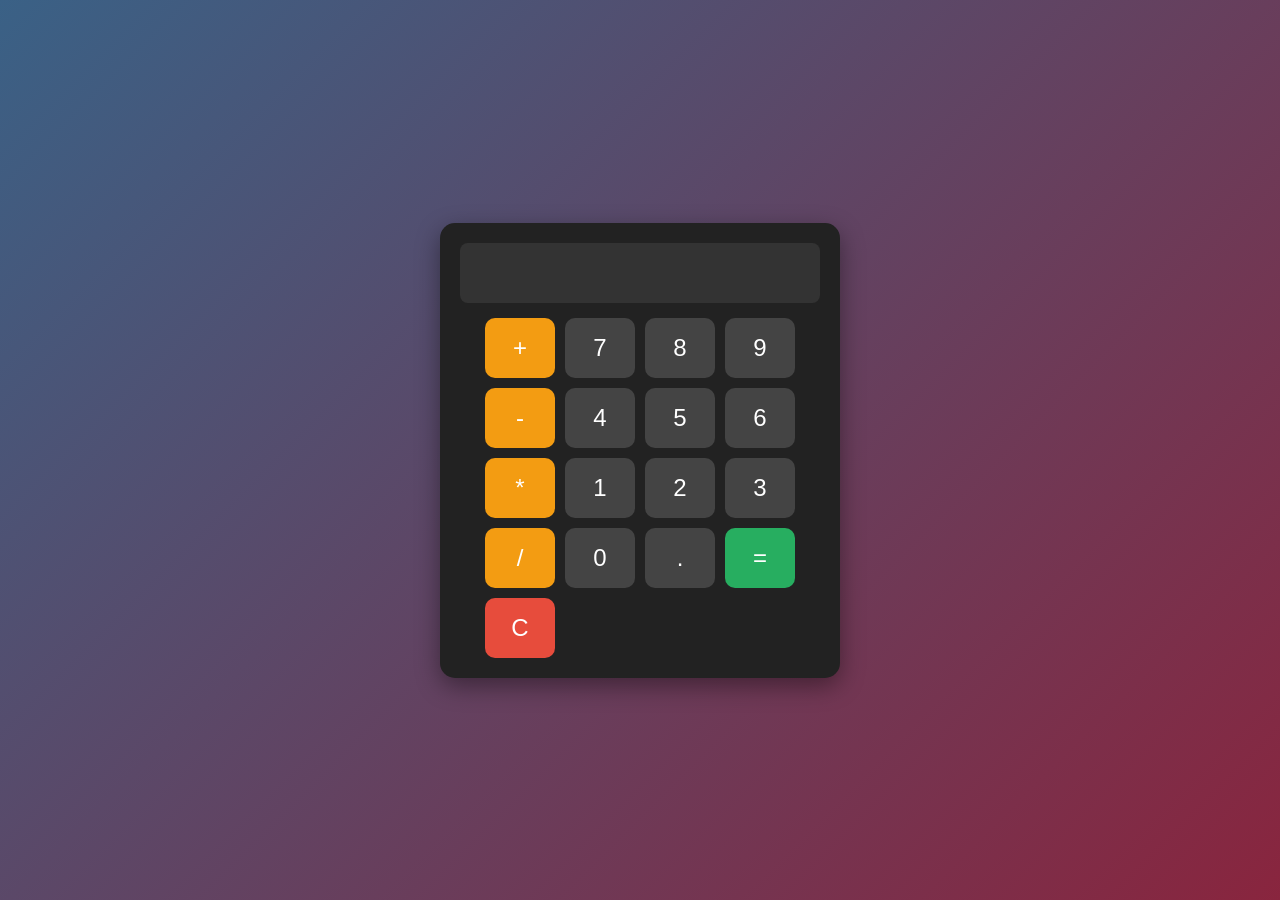
<file: Caculator/Caculator.html>
<!DOCTYPE html>
<html lang="en">
<head>
    <meta charset="UTF-8">
    <meta name="viewport" content="width=device-width, initial-scale=1.0">
    <title>Caculator</title>
    <link rel="stylesheet" href="Caculator.css">
</head>
<body>
    <div id="cacilator">
        <input id="display" readonly>
        <div id="keys">
            <button onclick="appendToDisplay('+')">+</button>
            <button onclick="appendToDisplay('7')">7</button>
            <button onclick="appendToDisplay('8')">8</button>
            <button onclick="appendToDisplay('9')">9</button>
            <button onclick="appendToDisplay('-')">-</button>
            <button onclick="appendToDisplay('4')">4</button>
            <button onclick="appendToDisplay('5')">5</button>
            <button onclick="appendToDisplay('6')">6</button>
            <button onclick="appendToDisplay('*')">*</button>
            <button onclick="appendToDisplay('1')">1</button>
            <button onclick="appendToDisplay('2')">2</button>
            <button onclick="appendToDisplay('3')">3</button>
            <button onclick="appendToDisplay('/')">/</button>
            <button onclick="appendToDisplay('0')">0</button>
            <button onclick="appendToDisplay('.')">.</button>
            <button onclick="caculate()">=</button>
            <button onclick="clearDisplay()">C</button>
        </div>
    </div>


    <script src="Caculator.js"></script>
</body>
</html>
</file>
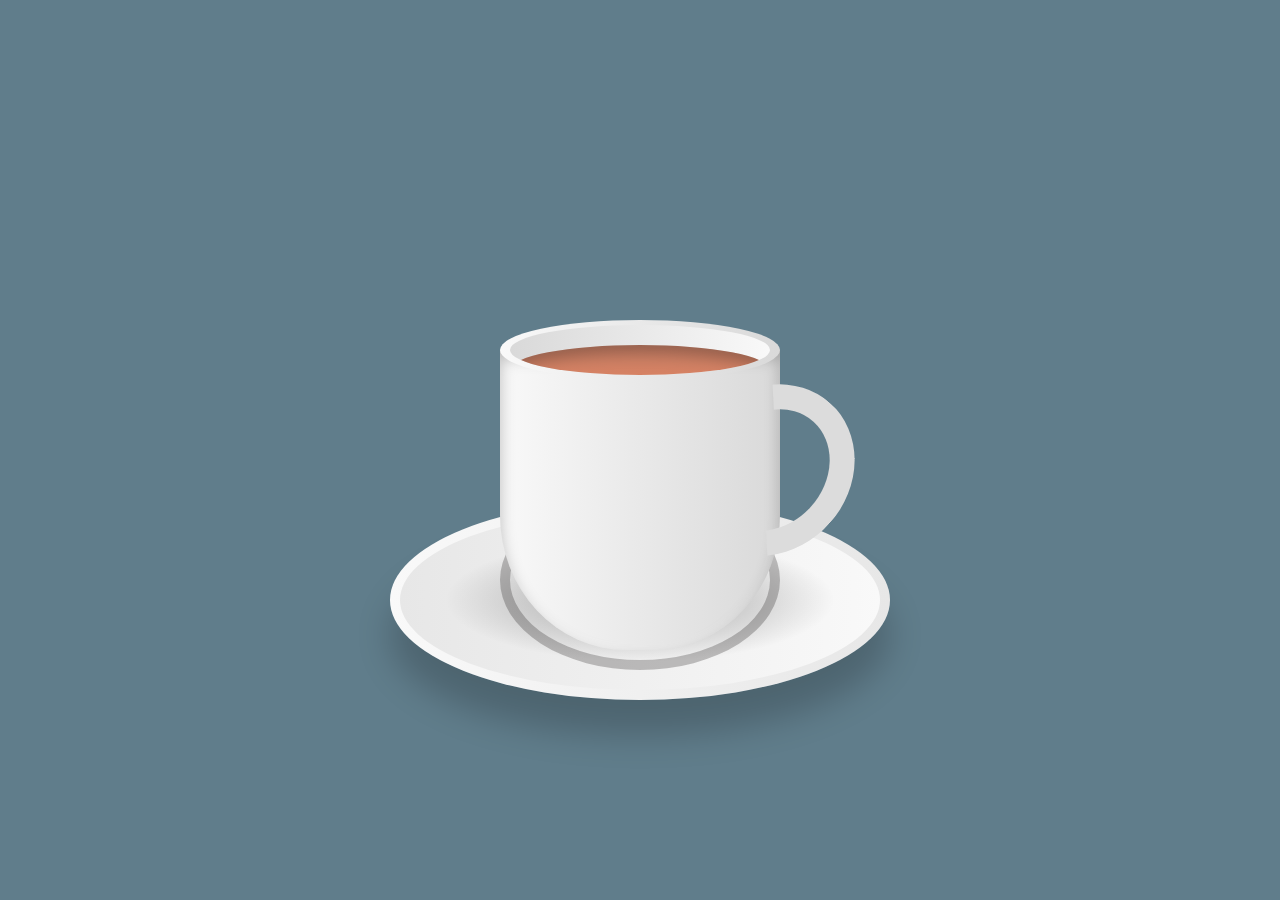
<file: coffee cup/coffeecup.html>
<!DOCTYPE html>
<html lang="en">
<head>
    <meta charset="UTF-8">
    <meta name="viewport" content="width=device-width, initial-scale=1.0">
    <title>coffee cup animation</title>
    <link rel="stylesheet" href="coffeecup.css">
</head>
<body>
    <div class="container">
        <div class="plate">
            <div class="platecricle"></div>
        </div>
        <div class="cup">
            <div class="top">
                <div class="vapour">
                    <span style="--i:2;"></span>
                    <span style="--i:7;"></span>
                    <span style="--i:1;"></span>
                    <span style="--i:12;"></span>
                    <span style="--i:5;"></span>
                    <span style="--i:15;"></span>
                    <span style="--i:3;"></span>
                    <span style="--i:9;"></span>
                    <span style="--i:18;"></span>
                    <span style="--i:6;"></span>
                    <span style="--i:20;"></span>
                    <span style="--i:11;"></span>
                    <span style="--i:4;"></span>
                    <span style="--i:14;"></span>
                    <span style="--i:19;"></span>
                    <span style="--i:8;"></span>
                    <span style="--i:16;"></span>
                    <span style="--i:10;"></span>
                    <span style="--i:13;"></span>
                    <span style="--i:17;"></span>
                </div>

                <div class="circle">
              <div class="tea">
              </div>
              </div>
            </div>
        </div>
            <div class="handle"></div>
        </div>
    </div>


    <script src="coffeecup.js"></script>
</body>
</html>
</file>
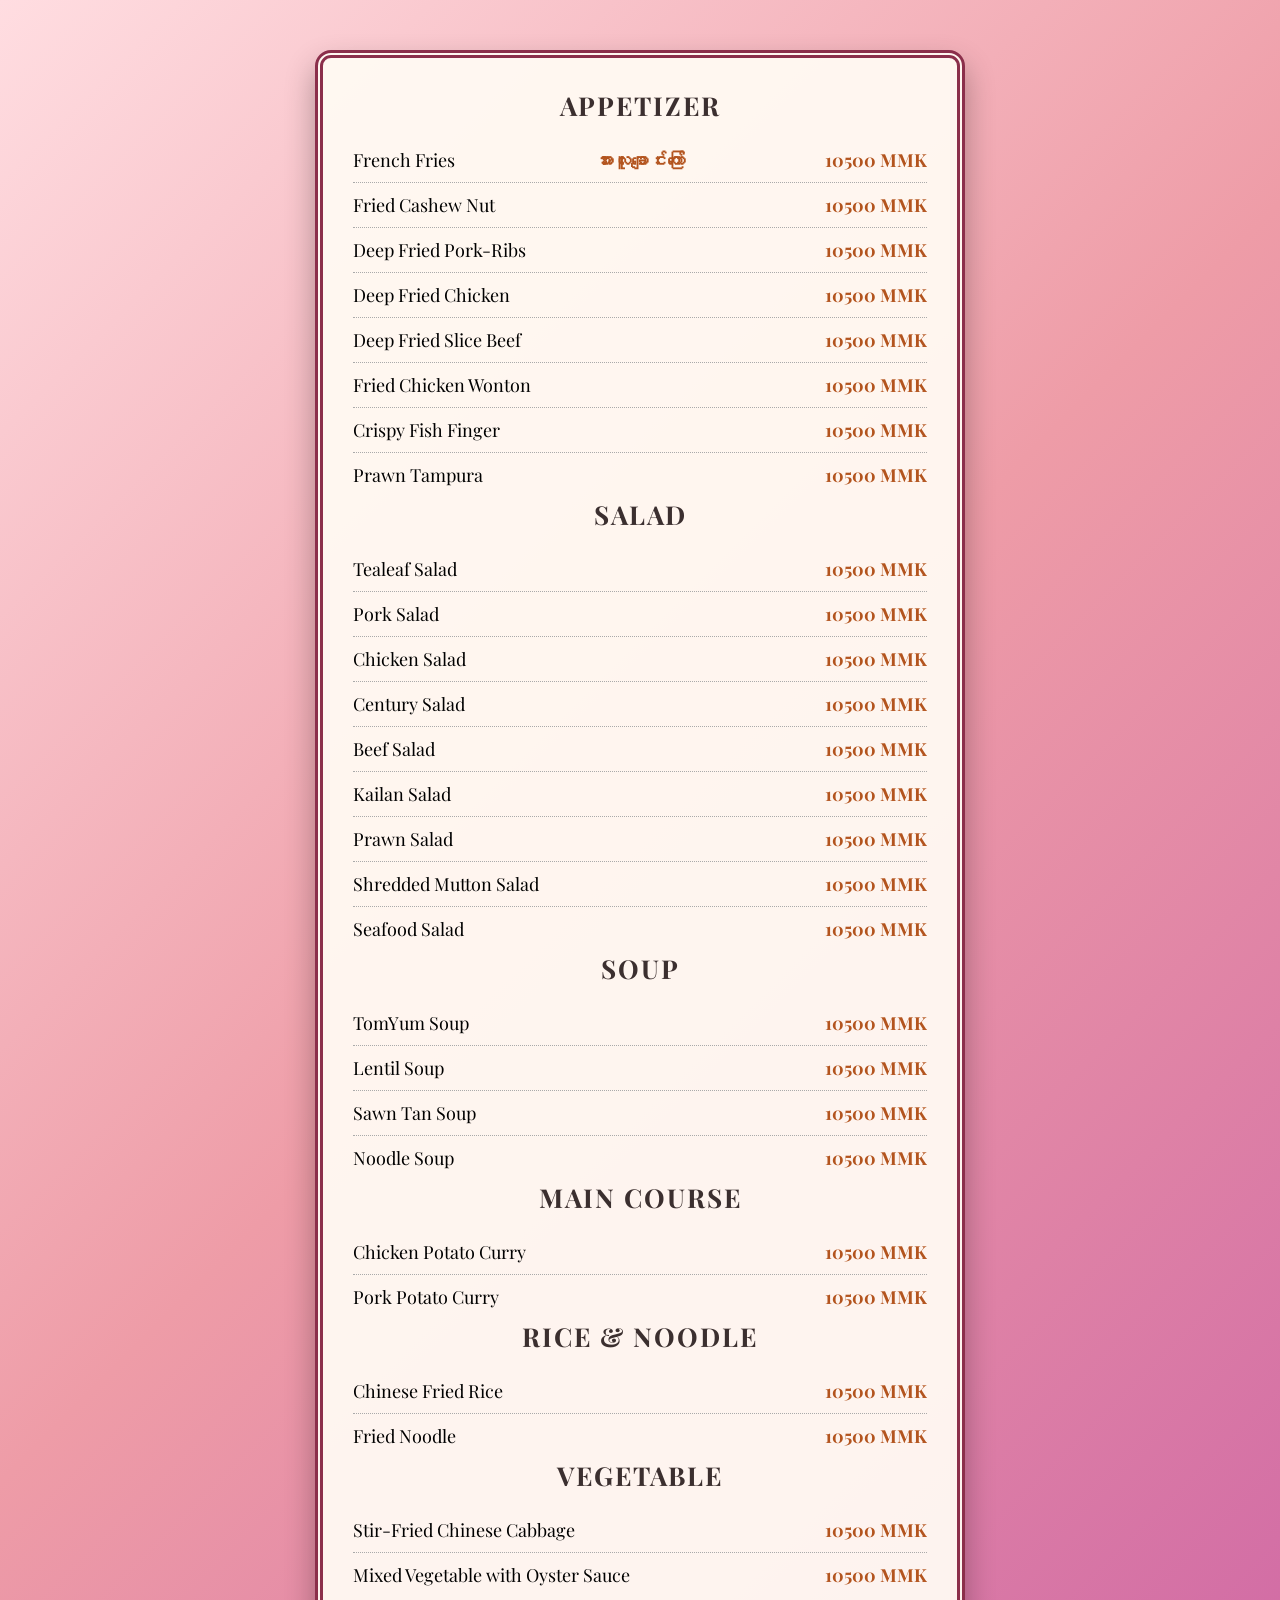
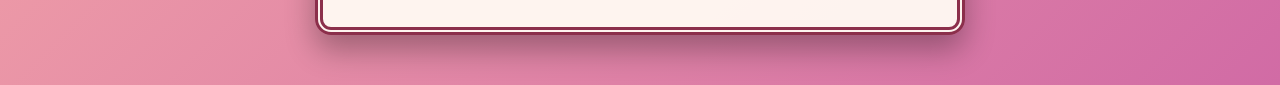
<file: Hotel Sakura Princess Menu - Copy/Food Menu.html>
<!DOCTYPE html>
<html lang="en">
<head>
    <meta charset="UTF-8">
    <meta name="viewport" content="width=device-width, initial-scale=1.0">
    <title>Food Menu</title>
    <link href="https://fonts.googleapis.com/css2?family=Playfair+Display&display=swap" rel="stylesheet">

    <!-- Link to CSS file -->
    <link rel="stylesheet" href="Food Menu.css">
</head>
<body>
    <!-- Sakura Falling Effect -->
<div class="sakura">
    <span>🌸</span><span>🌸</span><span>🌸</span><span>🌸</span><span>🌸</span>
    <span>🌸</span><span>🌸</span><span>🌸</span><span>🌸</span><span>🌸</span>
    <span>🌸</span><span>🌸</span><span>🌸</span><span>🌸</span><span>🌸</span>
    <span>🌸</span><span>🌸</span><span>🌸</span><span>🌸</span><span>🌸</span>
    <span>🌸</span><span>🌸</span><span>🌸</span><span>🌸</span><span>🌸</span>
</div>

    <section class="menu">

        <div class="appetizer">
            <h2>Appetizer</h2>
            <ul>
                <li>French Fries<span>အားလူးချောင်းကြော်</span> <span>10500 MMK</span> </li>
                <li>Fried Cashew Nut <span>10500 MMK</span></li>
                <li>Deep Fried Pork-Ribs <span>10500 MMK</span></li>
                <li>Deep Fried Chicken <span>10500 MMK</span></li>
                <li>Deep Fried Slice Beef <span>10500 MMK</span></li>
                <li>Fried Chicken Wonton <span>10500 MMK</span></li>
                <li>Crispy Fish Finger <span>10500 MMK</span></li>
                <li>Prawn Tampura <span>10500 MMK</span></li>
            </ul>
        </div>

        <div class="salad">
            <h2>Salad</h2>
            <ul>
                <li>Tealeaf Salad <span>10500 MMK</span></li>
                <li>Pork Salad <span>10500 MMK</span></li>
                <li>Chicken Salad <span>10500 MMK</span></li>
                <li>Century Salad <span>10500 MMK</span></li>
                <li>Beef Salad <span>10500 MMK</span></li>
                <li>Kailan Salad <span>10500 MMK</span></li>
                <li>Prawn Salad <span>10500 MMK</span></li>
                <li>Shredded Mutton Salad <span>10500 MMK</span></li>
                <li>Seafood Salad <span>10500 MMK</span></li>
            </ul>
        </div>

        <div class="soup">
            <h2>Soup</h2>
            <ul>
                <li>TomYum Soup <span>10500 MMK</span></li>
                <li>Lentil Soup <span>10500 MMK</span></li>
                <li>Sawn Tan Soup <span>10500 MMK</span></li>
                <li>Noodle Soup <span>10500 MMK</span></li>
            </ul>
        </div>

        <div class="main-course">
            <h2>Main Course</h2>
            <ul>
                <li>Chicken Potato Curry <span>10500 MMK</span></li>
                <li>Pork Potato Curry <span>10500 MMK</span></li>
            </ul>
        </div>

        <div class="rice-noodle">
            <h2>Rice & Noodle</h2>
            <ul>
                <li>Chinese Fried Rice <span>10500 MMK</span></li>
                <li>Fried Noodle <span>10500 MMK</span></li>
            </ul>
        </div>

        <div class="vegetable">
            <h2>Vegetable</h2>
            <ul>
                <li>Stir-Fried Chinese Cabbage <span>10500 MMK</span></li>
                <li>Mixed Vegetable with Oyster Sauce <span>10500 MMK</span></li>
            </ul>
        </div>

    </section>

    <!-- Optional JS file -->
    <script src="Food Menu.js"></script>

</body>
</html>
</file>
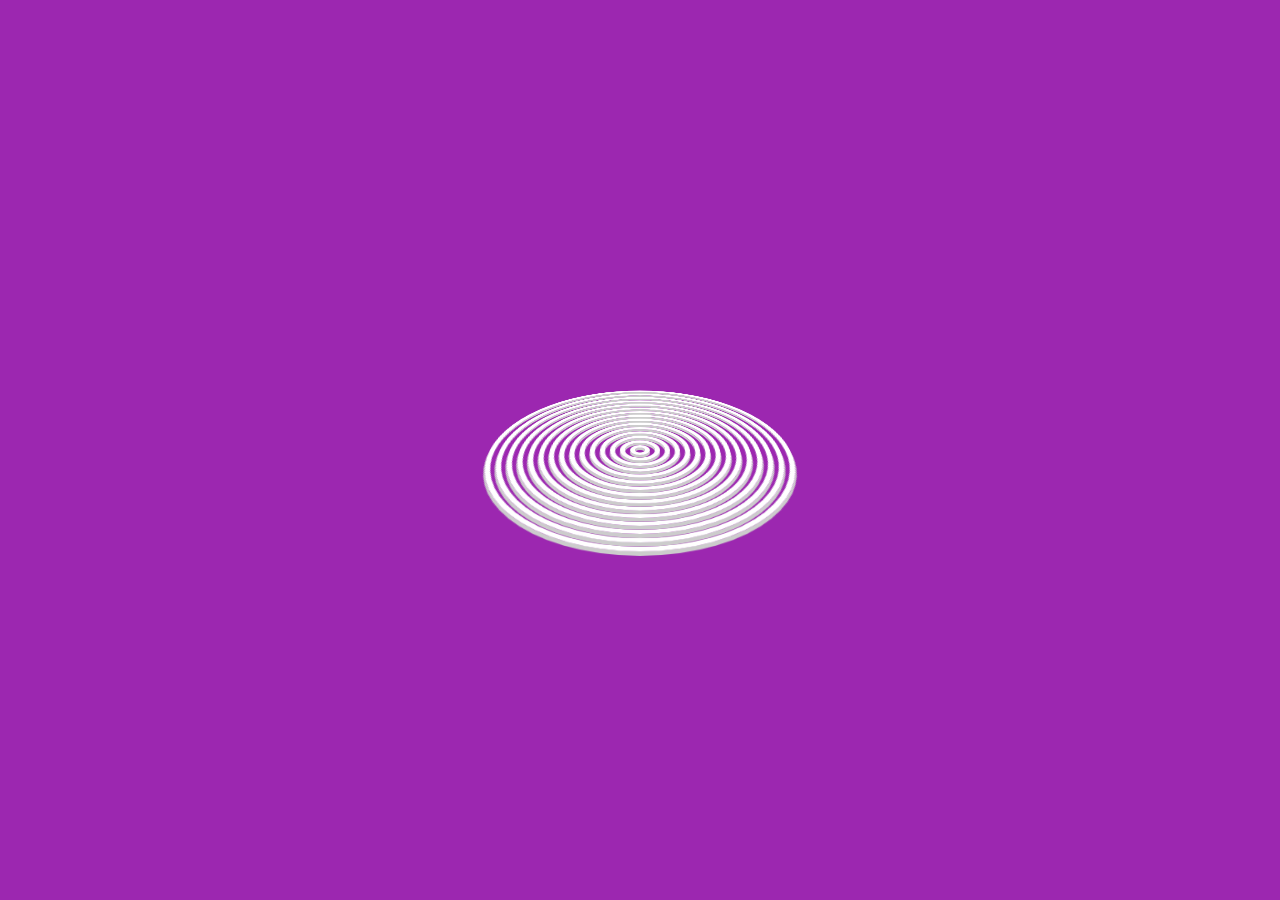
<file: wavy circle loder/wavycircleloder.html>
<!DOCTYPE html>
<html lang="en">
<head>
    <meta charset="UTF-8">
    <meta name="viewport" content="width=device-width, initial-scale=1.0">
    <title>wavycircleloder</title>
    <link rel="stylesheet" href="wavycircleloder.css">
</head>
<body>
    <div class="loader">
        <span></span>
        <span></span>
        <span></span>
        <span></span>
        <span></span>
        <span></span>
        <span></span>
        <span></span>
        <span></span>
        <span></span>
        <span></span>
        <span></span>
        <span></span>
        <span></span>
        <span></span>
    </div>


    <script src="wavycircleloder.js"></script>
</body>
</html>
</file>
<file: Caculator/Caculator.css>
/* Reset default margin/padding */
* {
    margin: 0;
    padding: 0;
    box-sizing: border-box;
    font-family: Arial, sans-serif;
}

body {
    display: flex;
    justify-content: center;
    align-items: center;
    height: 100vh;
    background: linear-gradient(135deg, #3a6186, #89253e);
}

#cacilator {
    background: #222;
    width: 400px;
    padding: 20px;
    border-radius: 15px;
    box-shadow: 0 8px 25px rgba(0,0,0,0.4);
}

#display {
    width: 100%;
    height: 60px;
    font-size: 2rem;
    text-align: right;
    padding: 10px;
    margin-bottom: 15px;
    border: none;
    border-radius: 8px;
    background: #333;
    color: #fff;
}

#keys {
    display: grid;
    grid-template-columns: repeat(4, 70px);
    grid-gap: 10px;
    justify-content: center;
}

button {
    height: 60px;
    font-size: 1.5rem;
    border: none;
    border-radius: 10px;
    background: #444;
    color: #fff;
    cursor: pointer;
    transition: 0.2s;
}

button:hover {
    background: #666;
}

button:active {
    background: #999;
}

/* Special buttons */
button:nth-child(1), /* + */
button:nth-child(5), /* - */
button:nth-child(9), /* * */
button:nth-child(13) { /* / */
    background: #f39c12;
}

button:nth-child(16) { /* = */
    background: #27ae60;
}

button:nth-child(17) { /* C */
    background: #e74c3c;
}
</file>
<file: coffee cup/coffeecup.css>
*
{
    margin: 0;
    padding: 0;
    box-sizing: border-box;
}

body {
    display: flex;
    justify-content: center;
    align-items: center;
    min-height: 100vh;
    background: #607d8b;
}

.container {
    position: relative;
    top: 50px;
}

.cup {
    position: relative;
    width: 280px;
    height: 300px;
    background: linear-gradient(to right,#f9f9f9,#d9d9d9);
    border-bottom-left-radius: 45%;
    border-bottom-right-radius: 45%;
    box-shadow: inset 0 8px 15px rgba(0,0,0,0.25),
                inset 0 -4px 8px rgba(255, 255, 255, 0.247);
}

.top {
    position: absolute;
    top: -30px;
    left: 0;
    width: 100%;
    height: 60px;
    background: linear-gradient(to right,#f9f9f9,#d9d9d9);
    border-radius: 50%;
}

.circle {
    position: absolute;
    top: 5px;
    left: 10px;
    width: calc(100% - 20px);
    height: 50px;
    background: linear-gradient(to left,#f9f9f9,#d9d9d9);
    border-radius: 50%;
    box-sizing: border-box;
    overflow: hidden;
}

.tea {
    position: absolute;
    top: 20px;
    left: 0;
    width: 100%;
    height: 100%;
    background: linear-gradient(#c57e65, #e28462);
    border-radius: 50%;
    box-shadow: inset 0 8px 15px rgba(0,0,0,0.25),
                inset 0 -4px 8px rgba(255,255,255,0.15);
}


.handle {
    position: absolute;
    right: -70px;
    top: 30px;
    width: 160px;
    height: 180px;
    border: 25px solid #dcdcdc;
    border-left: 25px solid transparent;
    border-bottom: 25px solid transparent;
    border-radius: 50%;
    transform: rotate(42deg);
}

.plate {
    position: absolute;
    bottom: -50px;
    left: 50%;
    transform: translateX(-50%);
    width: 500px;
    height: 200px;
    background: linear-gradient(to right,#f9f9f9,#e7e7e7);
    border-radius: 50%;
    box-shadow: 0 35px 35px rgba(0,0,0,0.2);
}

.plate::before {
    content: '';
    position: absolute;
    top: 10px;
    left: 10px;
    right: 10px;
    bottom: 10px;
    background: linear-gradient(to left,#f9f9f9,#e7e7e7);
    border-radius: 50%;
}

.plate::after {
    content: '';
    position: absolute;
    top: 30px;
    left: 30px;
    right: 30px;
    bottom: 30px;
    background: radial-gradient(rgba(0,0,0,0.2) 25%, transparent, transparent);
    border-radius: 50%;
}

.plat {
    position: absolute;
    bottom: 30px;
    left: 50%;
    transform: translateX(-50%);
    width: 250px;
    height: 150px;
    background: linear-gradient(to right,#ffffff,#ffffff);
    border-radius: 50%;
    box-shadow: 0 35px 35px rgba(255, 255, 255, 0.2);
}
.platecricle {
    position: absolute;
    bottom: 30px;
    left: 50%;
    width: 280px;
    height: 180px;
    border: 10px solid #3d3c3c4f;
    border-radius: 50%;
    transform: translateX(-50%);
}
.vapour {
    position: relative;
    display: flex;
    z-index: 1;
    padding: 0 20px;
}

.vapour span {
    position: relative;
    bottom: 50px;
    display: block;
    margin: 0 2px 50px;
    min-width: 8px;
    height: 120px;
    background: #fff;
    border-radius: 50px;
    animation: animate 5s linear infinite;
    opacity: 0;
    filter: blur(8px);
    animation-delay: calc(var(--i)* -0.5s);
}

@keyframes animate {
    0% {
        transform: translateY(0) scale(1);
        opacity: 0;
    }
    15% {
        opacity: 1;
    }
    50% {
        transform: translateY(-150px) scale(5);
    }
    95% {
        opacity: 0;
    }
    98% {
        transform: translateY(-300px) scale(10);
    }
    100% {
        opacity: 0;
    }
}
</file>
<file: Hotel Sakura Princess Menu - Copy/Food Menu.css>
/* Reset */
* {
    margin: 0;
    padding: 0;
    box-sizing: border-box;
    font-family: "Playfair Display", serif;
}

body {
    background: linear-gradient(135deg, #ffdde1, #ee9ca7, #d16ba5);
    min-height: 100vh;
}

/* Menu */
.menu {
    max-width: 650px;
    margin: 50px auto;
    background: rgba(255,250,243,0.95);
    padding: 30px;
    border-radius: 16px;
    border: 8px double #8b2f4b;
    box-shadow: 0 15px 30px rgba(0,0,0,0.3);
    position: relative;
    z-index: 2;
}

.menu h2 {
    text-align: center;
    margin-bottom: 15px;
    color: #8b2f4b;
    letter-spacing: 2px;
}

.menu ul {
    list-style: none;
}

.menu li {
    display: flex;
    justify-content: space-between;
    padding: 10px 0;
    border-bottom: 1px dotted #d8a1b3;
}

.menu li:last-child {
    border-bottom: none;
}

.menu span {
    color: #b8325b;
    font-weight: bold;
}

/* Sakura container */
.sakura {
    position: fixed;
    inset: 0;
    pointer-events: none;
    z-index: 1;
}

/* Sakura petals */
.sakura span {
    position: absolute;
    top: -5%;
    animation: fall linear infinite;
    opacity: 0.7;
}

@keyframes fall {
    to {
        transform: translateY(110vh) rotate(360deg);
    }
}
/* Remove last border */
.menu > div:last-child {
    border-bottom: none;
}

/* Category Title */
.menu h2 {
    text-align: center;
    font-size: 26px;
    letter-spacing: 2px;
    margin-bottom: 15px;
    color: #3b2f2f;
    text-transform: uppercase;
}

/* Food List */
.menu ul {
    list-style: none;
}

/* Menu Item */
.menu li {
    padding: 10px 0;
    font-size: 18px;
    display: flex;
    justify-content: space-between;
    border-bottom: 1px dotted #aaa;
}

/* Remove last item border */
.menu li:last-child {
    border-bottom: none;
}

/* Price */
.menu li span {
    font-weight: bold;
    color: #b3541e;
}
</file>
<file: wavy circle loder/wavycircleloder.css>
*{
    margin: 0;
    padding: 0;
}

body {
    display: flex;
    justify-content: center;
    align-items: center;
    min-height: 100vh;
    background: #9c27b0;
}

.loader {
    position: relative;
    width: 300px;
    height: 300px;
    transform-style: preserve-3d;
    transform: perspective(500px) rotatex(60deg);
}

.loader span {
    position: absolute;
    display: block;
    border: 5px solid #fff;
    box-shadow: 0 5px 0 #ccc,
                inset 0 5px 0 #ccc;
    box-sizing: border-box;
    border-radius: 50%;
    animation: animate 3s ease-in-out infinite;
}

@keyframes animate {
    0%,100% {
        transform: translateZ(-100px)
    }
    50% {
        transform: translateZ(100px)
    }
}

.loader span:nth-child(1) {
    top: 0;
    left: 0;
    bottom: 0;
    right: 0;
    animation-delay: 1.4s;
}

.loader span:nth-child(2) {
    top: 10px;
    left: 10px;
    bottom: 10px;
    right: 10px;
    animation-delay: 1.3s;
}

.loader span:nth-child(3) {
    top: 20px;
    left: 20px;
    bottom: 20px;
    right: 20px;
    animation-delay: 1.2s;
}

.loader span:nth-child(4) {
    top: 30px;
    left: 30px;
    bottom: 30px;
    right: 30px;
    animation-delay: 1.1s;
}

.loader span:nth-child(5) {
    top: 40px;
    left: 40px;
    bottom: 40px;
    right:40px;
    animation-delay: 1s;
}

.loader span:nth-child(6) {
    top: 50px;
    left: 50px;
    bottom: 50px;
    right: 50px;
    animation-delay: 0.9s;
}

.loader span:nth-child(7) {
    top: 60px;
    left: 60px;
    bottom: 60px;
    right:60px;
    animation-delay: 0.8s;
}

.loader span:nth-child(8) {
    top: 70px;
    left: 70px;
    bottom: 70px;
    right: 70px;
    animation-delay: 0.7s;
}

.loader span:nth-child(9) {
    top: 80px;
    left: 80px;
    bottom: 80px;
    right: 80px;
    animation-delay: 0.6s;
}

.loader span:nth-child(10) {
    top: 90px;
    left: 90px;
    bottom: 90px;
    right: 90px;
    animation-delay: 0.5s;
}

.loader span:nth-child(11) {
    top: 100px;
    left: 100px;
    bottom: 100px;
    right: 100px;
    animation-delay: 0.4s;
}

.loader span:nth-child(12) {
    top: 110px;
    left: 110px;
    bottom: 110px;
    right: 110px;
    animation-delay: 0.3s;
}

.loader span:nth-child(13) {
    top: 120px;
    left: 120px;
    bottom: 120px;
    right: 120px;
    animation-delay: 0.2s;
}

.loader span:nth-child(14) {
    top: 130px;
    left: 130px;
    bottom: 130px;
    right: 130px;
    animation-delay: 0.1s;
}

.loader span:nth-child(15) {
    top: 140px;
    left: 140px;
    bottom: 140px;
    right: 140px;
    animation-delay: 0s;
}
</file>
